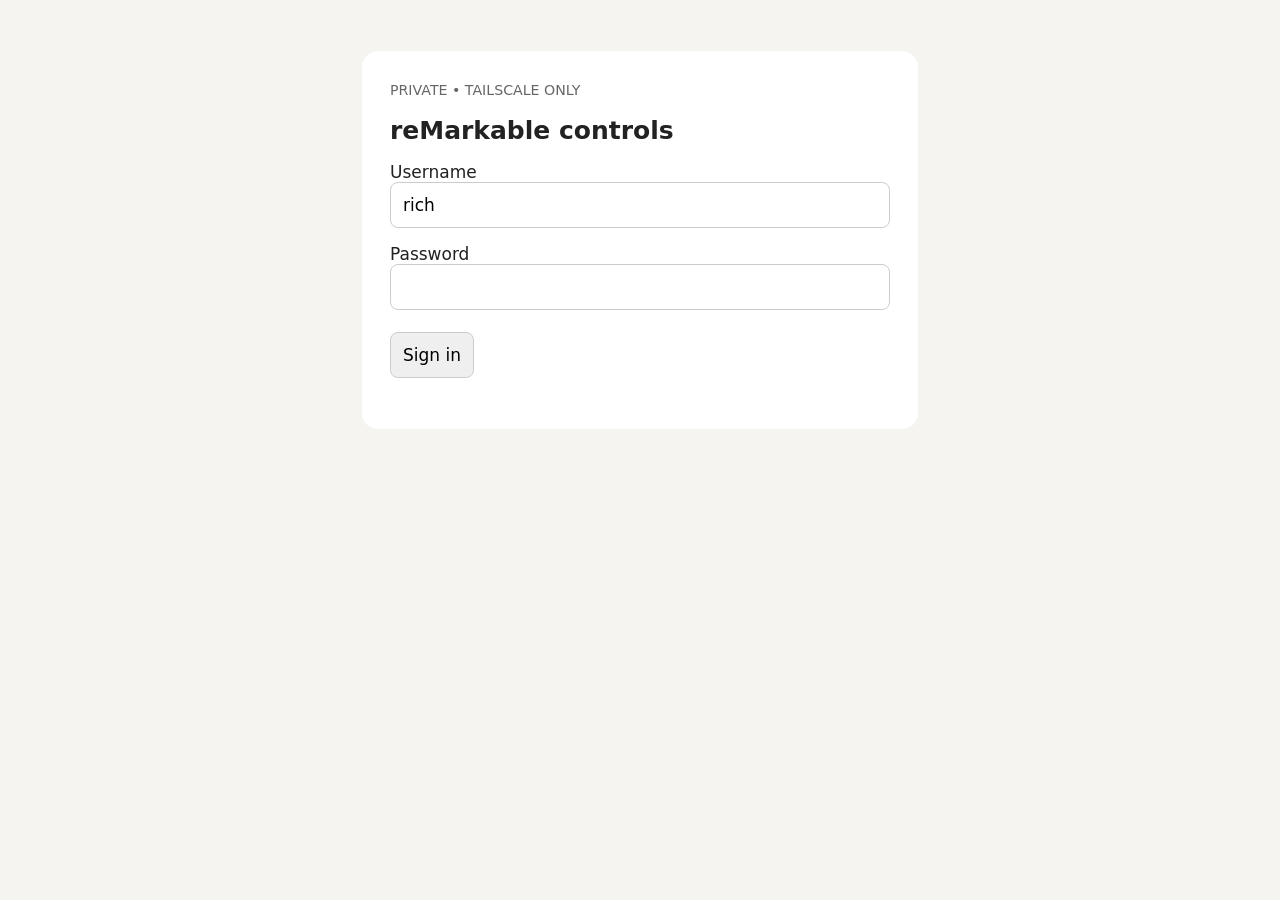
<file: stream/client/private-control.html>
<!doctype html>
<html lang="en"><head><meta charset="utf-8"><meta name="viewport" content="width=device-width,initial-scale=1"><title>reMarkable — Private Controls</title>
<style>body{background:#f5f4f0;color:#222;font:17px system-ui;margin:0;padding:24px}main{max-width:500px;margin:3vh auto;background:white;padding:28px;border-radius:16px}h1{font-size:25px}label{display:block;margin:16px 0}input,select,button{font:inherit;padding:12px;border:1px solid #ccc;border-radius:8px;max-width:100%;box-sizing:border-box}input{width:100%}input[type=checkbox]{width:auto}button{cursor:pointer;margin:6px 4px 6px 0}button:disabled{opacity:.45;cursor:default}#start{background:#ba2026;color:white}#stop{background:#222;color:white}small{color:#666}#panel[hidden],#login[hidden]{display:none}#url{font-size:13px}#copy-state,#security-state,#notice{font-size:14px;color:#555}details{margin:18px 0}summary{cursor:pointer;font-weight:600;padding:8px 0}.credential-user{position:absolute!important;width:1px!important;height:1px!important;padding:0!important;margin:-1px!important;overflow:hidden;clip:rect(0,0,0,0);white-space:nowrap;border:0!important}</style></head>
<body><main><small>PRIVATE • TAILSCALE ONLY</small><h1>reMarkable controls</h1>
<form id="login"><label>Username<input id="user" autocomplete="username" value="rich" required></label><label>Password<input id="password" type="password" autocomplete="current-password" required></label><button>Sign in</button></form>
<section id="panel" hidden><p id="state" role="status">Checking…</p>
<label>Sharing duration <select id="duration"></select></label>
<label><input id="permanent" type="checkbox"> Permanent — until stopped or asleep</label>
<button id="start">Start public sharing</button><button id="stop">Stop sharing</button>
<label>Public viewer URL<input id="url" readonly value="__PUBLIC_VIEWER_URL__"></label>
<button id="copy">Copy public URL</button><span id="copy-state" role="status"></span>
<label>Presentation rotation <select id="rotation"><option value="0">0°</option><option value="90">90° clockwise</option><option value="180">180°</option><option value="270">90° counterclockwise</option></select></label>
<p><small>Anyone with the viewer link can see your entire displayed screen while sharing. Sleep, power, Stop, or the timer ends sharing. Waking never restarts it. Automatic rotation is not enabled.</small></p>
<hr><button id="power">Power down sharing service</button>
<p><small>Stop sharing keeps this panel reachable. Power down turns off the sharing server and its Tailscale connection—not the tablet or Daily Board.</small></p>
<div id="power-confirm" hidden><p>Both viewing and control links will go offline. To bring them back, restart the tablet using its normal Restart action. Simply waking it is not enough. Capture will remain off after restart.</p><button id="power-yes">Confirm power down</button><button id="power-no">Cancel</button></div>
<hr><details><summary>Security</summary><form id="change-password"><input class="credential-user" name="username" autocomplete="username" value="owner" tabindex="-1" aria-hidden="true">
<label>Current password<input id="current-password" type="password" autocomplete="current-password" required></label>
<label>New password<input id="new-password" type="password" autocomplete="new-password" minlength="10" maxlength="72" required></label>
<label>Confirm new password<input id="confirm-password" type="password" autocomplete="new-password" minlength="10" maxlength="72" required></label>
<button>Change password</button><p><small>Use 10–72 characters. Changing it signs out every browser, including this one.</small></p><p id="security-state" role="status"></p></form></details>
<button id="logout">Sign out</button></section><p id="power-result" role="status"></p><p id="notice" role="status"></p><p id="error" role="alert"></p></main>
<script>
let token=sessionStorage.getItem('controlToken'),busy=false,poweredDown=false,pollTimer,fetching=false,live=false;const el=id=>document.getElementById(id);
for(let n=5;n<=60;n+=5){const o=new Option(n+' minutes',n);o.selected=n===30;el('duration').add(o)}
async function state(){clearTimeout(pollTimer);if(!token||poweredDown||fetching||document.hidden)return;fetching=true;try{const r=await fetch('/sharing',{headers:{Authorization:'Bearer '+token},cache:'no-store',signal:AbortSignal.timeout(5000)});if(r.status===401){token=null;sessionStorage.removeItem('controlToken');el('login').hidden=false;el('panel').hidden=true;return}if(!r.ok)throw Error('Unavailable');const s=await r.json();if(poweredDown)return;live=s.sharing;el('error').textContent='';el('login').hidden=true;el('panel').hidden=false;const left=s.expires_at?Math.max(0,Math.ceil((Date.parse(s.expires_at)-Date.now())/60000)):null;el('state').textContent=s.sharing?'● Sharing — '+(left===null?'until stopped or asleep':left+' min remaining'):(s.reason||'Not sharing');el('start').disabled=s.sharing;el('stop').disabled=!s.sharing;el('permanent').disabled=s.sharing;el('duration').disabled=s.sharing||el('permanent').checked;if(!busy)el('rotation').value=s.rotation}catch{if(!poweredDown)el('error').textContent='Tablet unavailable'}finally{fetching=false;if(!poweredDown&&token&&!document.hidden)pollTimer=setTimeout(state,live?3000:15000)}}
async function command(action,rotation){busy=true;try{const r=await fetch('/sharing',{method:'POST',headers:{Authorization:'Bearer '+token,'Content-Type':'application/json'},body:JSON.stringify({action,rotation,minutes:Number(el('duration').value),permanent:el('permanent').checked})});if(!r.ok)throw Error('Command rejected');el('error').textContent=''}catch(e){el('error').textContent=e.message}finally{busy=false;state()}}
el('login').onsubmit=async e=>{e.preventDefault();try{const r=await fetch('/login',{method:'POST',headers:{'Content-Type':'application/json'},body:JSON.stringify({username:el('user').value,password:el('password').value})});if(!r.ok)throw Error('Sign-in failed');token=(await r.json()).token;sessionStorage.setItem('controlToken',token);el('password').value='';el('error').textContent='';state()}catch(e){el('error').textContent=e.message}};
el('copy').onclick=async()=>{try{await navigator.clipboard.writeText(el('url').value);el('copy-state').textContent='Copied!'}catch{el('url').select();el('copy-state').textContent='Select and copy the URL above'}};
el('permanent').onchange=()=>{el('duration').disabled=el('permanent').checked};
el('power').onclick=()=>{el('power-confirm').hidden=false};el('power-no').onclick=()=>{el('power-confirm').hidden=true};
el('power-yes').onclick=async()=>{el('power-yes').disabled=true;try{const r=await fetch('/service-power',{method:'POST',headers:{Authorization:'Bearer '+token,'Content-Type':'application/json'},body:JSON.stringify({confirm:true}),signal:AbortSignal.timeout(5000)});if(!r.ok)throw Error('Power down rejected');poweredDown=true;clearTimeout(pollTimer);el('panel').hidden=true;el('error').textContent='';el('power-result').textContent='Power down accepted. The sharing service is shutting down. Restart the tablet, then reload this page to reconnect. Simply waking the tablet will not restart the service.'}catch(e){el('error').textContent=e.message+' — if the connection closed, the service may already be off.';el('power-yes').disabled=false}};
el('change-password').onsubmit=async e=>{e.preventDefault();el('security-state').textContent='Changing password…';try{const body={current_password:el('current-password').value,new_password:el('new-password').value,confirm_password:el('confirm-password').value};if(body.new_password!==body.confirm_password)throw Error('New passwords do not match');const r=await fetch('/password',{method:'POST',headers:{Authorization:'Bearer '+token,'Content-Type':'application/json'},body:JSON.stringify(body)});if(!r.ok)throw Error((await r.text()).trim()||'Password change failed');sessionStorage.removeItem('controlToken');token=null;el('change-password').reset();el('panel').hidden=true;el('login').hidden=false;el('security-state').textContent='';el('notice').textContent='Password changed. Sign in again with your new password.';el('error').textContent=''}catch(e){el('security-state').textContent='';el('error').textContent=e.message}};
document.addEventListener('visibilitychange',()=>{clearTimeout(pollTimer);if(!document.hidden)state()});
el('start').onclick=()=>command('start');el('stop').onclick=()=>command('stop');el('rotation').onchange=e=>command('rotate',Number(e.target.value));el('logout').onclick=()=>{sessionStorage.removeItem('controlToken');location.reload()};state();
</script></body></html>
</file>
